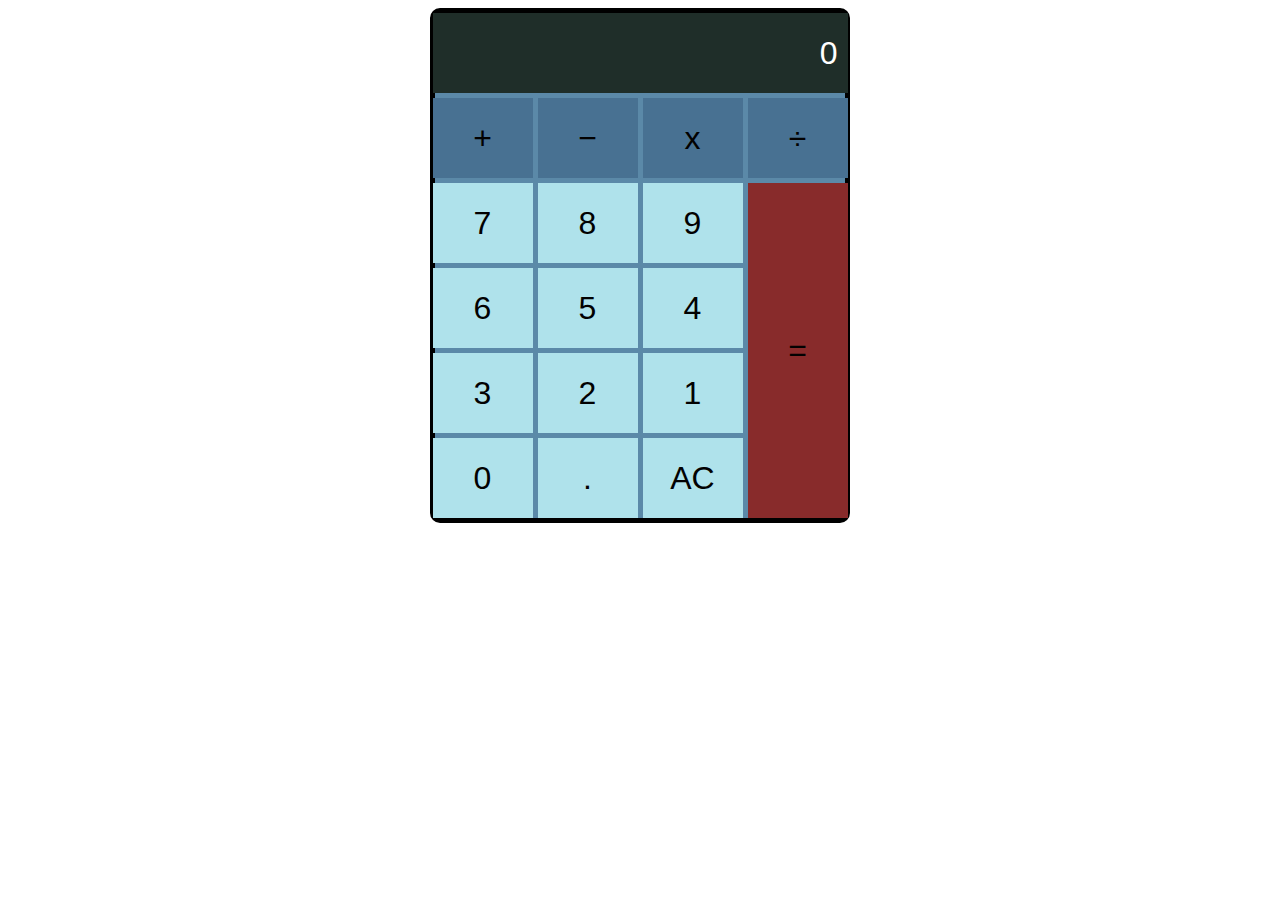
<file: 04 Grid/start/index.html>
<!DOCTYPE html>
<html lang="en">
  <head>
    <meta charset="UTF-8" />
    <meta http-equiv="X-UA-Compatible" content="IE=edge" />
    <meta name="viewport" content="width=device-width, initial-scale=1.0" />
    <link rel="stylesheet" href="style.css" />
    <title>Document</title>
  </head>
  <body>
    <div class="wrapper">
      <div class="calculator-grid">
        <div class="zero">0</div>
        <div class="operatori">&plus;</div>
        <div class="operatori">&minus;</div>
        <div class="operatori">x</div>
        <div class="operatori">&divide;</div>
        <div class="numeri">7</div>
        <div class="numeri">8</div>
        <div class="numeri">9</div>
        <div class="numeri">6</div>
        <div class="numeri">5</div>
        <div class="numeri">4</div>
        <div class="numeri">3</div>
        <div class="numeri">2</div>
        <div class="numeri">1</div>
        <div class="numeri">0</div>
        <div class="equals">=</div>
        <div class="numeri">.</div>
        <div class="numeri">AC</div>
      </div>
    </div>
  </body>
</html>
</file>
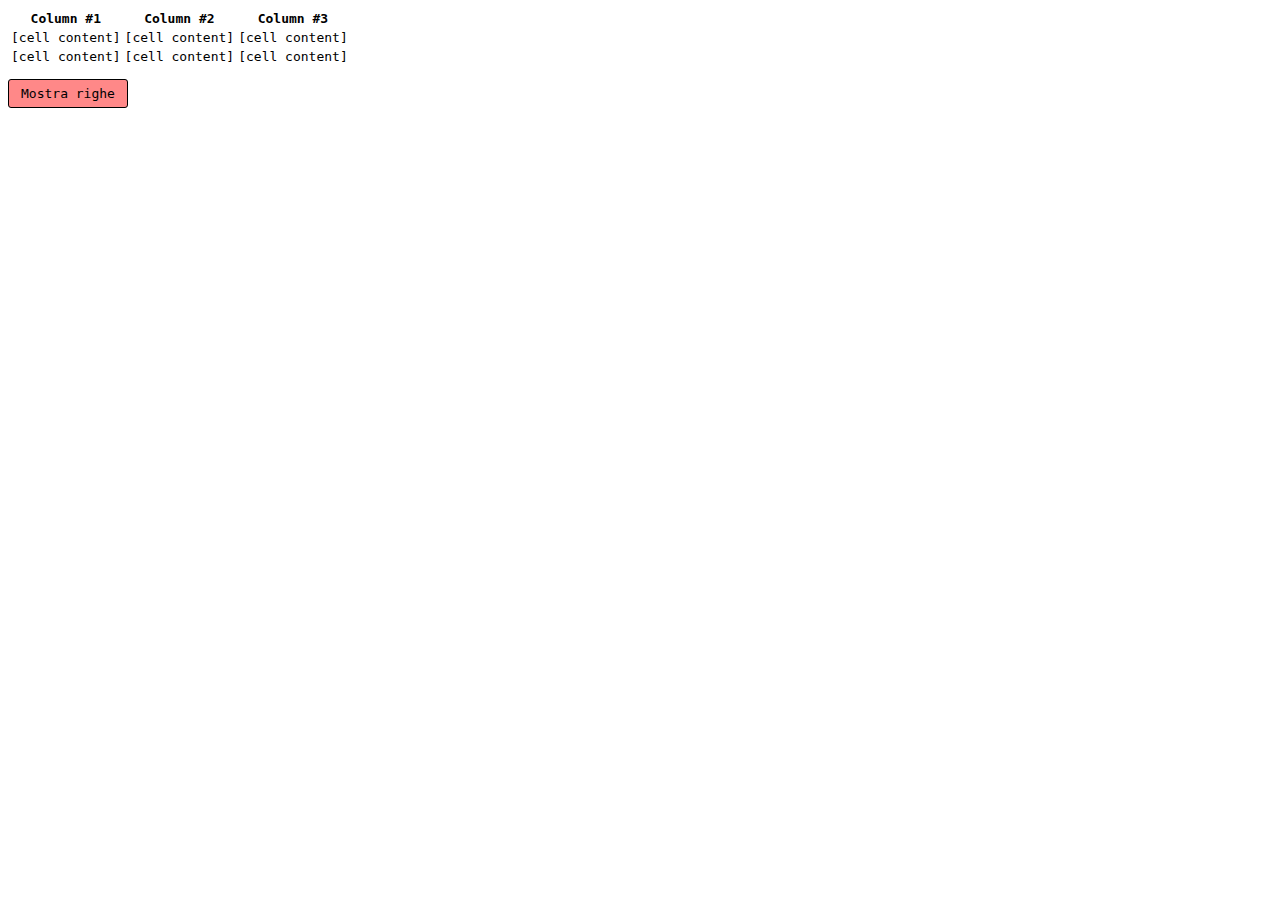
<file: start/02 Creazione pulsante/start/index.html>
<!DOCTYPE html>
<html>

<head>
    <meta http-equiv="X-UA-Compatible" content="IE=edge" />
    <meta charset="utf-8" />
    <meta name="viewport" content="width=device-width, initial-scale=1.0, maximum-scale=1.0, user-scalable=no" />
    <title>CSS Esercizio 7</title>
    <link rel="stylesheet" href="style.css" />
</head>

<body>
    <input type="checkbox" id="expand-toggle" />
    <table>
        <thead>
            <tr>
                <th>Column #1</th>
                <th>Column #2</th>
                <th>Column #3</th>
            </tr>
        </thead>
        <tbody>
            <tr class="expandable">
                <td>[more content]</td>
                <td>[more content]</td>
                <td>[more content]</td>
            </tr>
            <tr>
                <td>[cell content]</td>
                <td>[cell content]</td>
                <td>[cell content]</td>
            </tr>
            <tr>
                <td>[cell content]</td>
                <td>[cell content]</td>
                <td>[cell content]</td>
            </tr>
            <tr class="expandable">
                <td>[more content]</td>
                <td>[more content]</td>
                <td>[more content]</td>
            </tr>
            <tr class="expandable">
                <td>[more content]</td>
                <td>[more content]</td>
                <td>[more content]</td>
            </tr>
        </tbody>
    </table>
    <label for="expand-toggle" id="expand-btn"></label>
</body>

</html>
</file>
<file: 04 Grid/start/style.css>
* {
    box-sizing: border-box;
}

.wrapper {
    display: flex;
    width: auto;
    align-items: center;
    justify-content: center;
}

.calculator-grid {
    border: 5px solid black;
    border-radius: 10px;
    background-color: rgb(91, 137, 168);
    display: grid;
    width: 420px;
    grid-template-columns: repeat(4, 1fr);
    grid-template-rows: repeat(6, 1fr);
    gap: 5px;
    justify-content: center;

}

.operatori {
    background: rgb(72, 113, 146);
    display: flex;
    align-items: center;
    justify-content: center;
    width: 100px;
    height: 80px;
    text-align: center;
    color: #fff;
    font-family: Verdana,
        Geneva,
        Tahoma,
        sans-serif;
    font-size: xx-large;
    color: rgb(2, 1, 1);

}

.numeri {
    background: rgb(175, 226, 235);
    display: flex;
    align-items: center;
    justify-content: center;
    width: 100px;
    height: 80px;
    text-align: center;
    font-family: Verdana,
        Geneva,
        Tahoma,
        sans-serif;
    font-size: xx-large;
    color: rgb(2, 1, 1);

}

.equals {
    background: rgb(136, 43, 43);
    display: flex;
    align-items: center;
    justify-content: center;
    text-align: center;
    font-family: Verdana, Geneva, Tahoma, sans-serif;
    font-size: xx-large;
    color: rgb(2, 1, 1);
    grid-column: 4/5;
    grid-row: 3/7;
}

.zero {
    background-color: rgb(31, 46, 41);
    width: 100%;
    height: 100%;
    display: flex;
    align-items: center;
    justify-content: end;
    padding-right: 10px;
    font-family: Verdana,
        Geneva,
        Tahoma,
        sans-serif;
    font-size: xx-large;
    color: #fff;
    grid-column: 1/5;
}
</file>
<file: start/02 Creazione pulsante/start/style.css>
body {
	font-family: monospace;
}

#expand-toggle {
	display: none;
}

.expandable {
	visibility: collapse;
	background: gray;
	color: white;
}

#expand-btn {
	display: inline-block;
	margin-top: 12px;
	padding: 6px 12px;
	background-color: #ff8888;
	border: 1px solid;
	border-radius: 3px;
	transition: 0.3s;
} 
#expand-btn::before {
	content: "Mostra righe";
}

#expand-toggle:checked ~ * .expandable {
	visibility: visible;
}

#expand-toggle:checked ~ #expand-btn {
	background-color: #88ff88;
}

#expand-toggle:checked ~ #expand-btn::before {
	content: "Nascondi righe";
}
</file>
